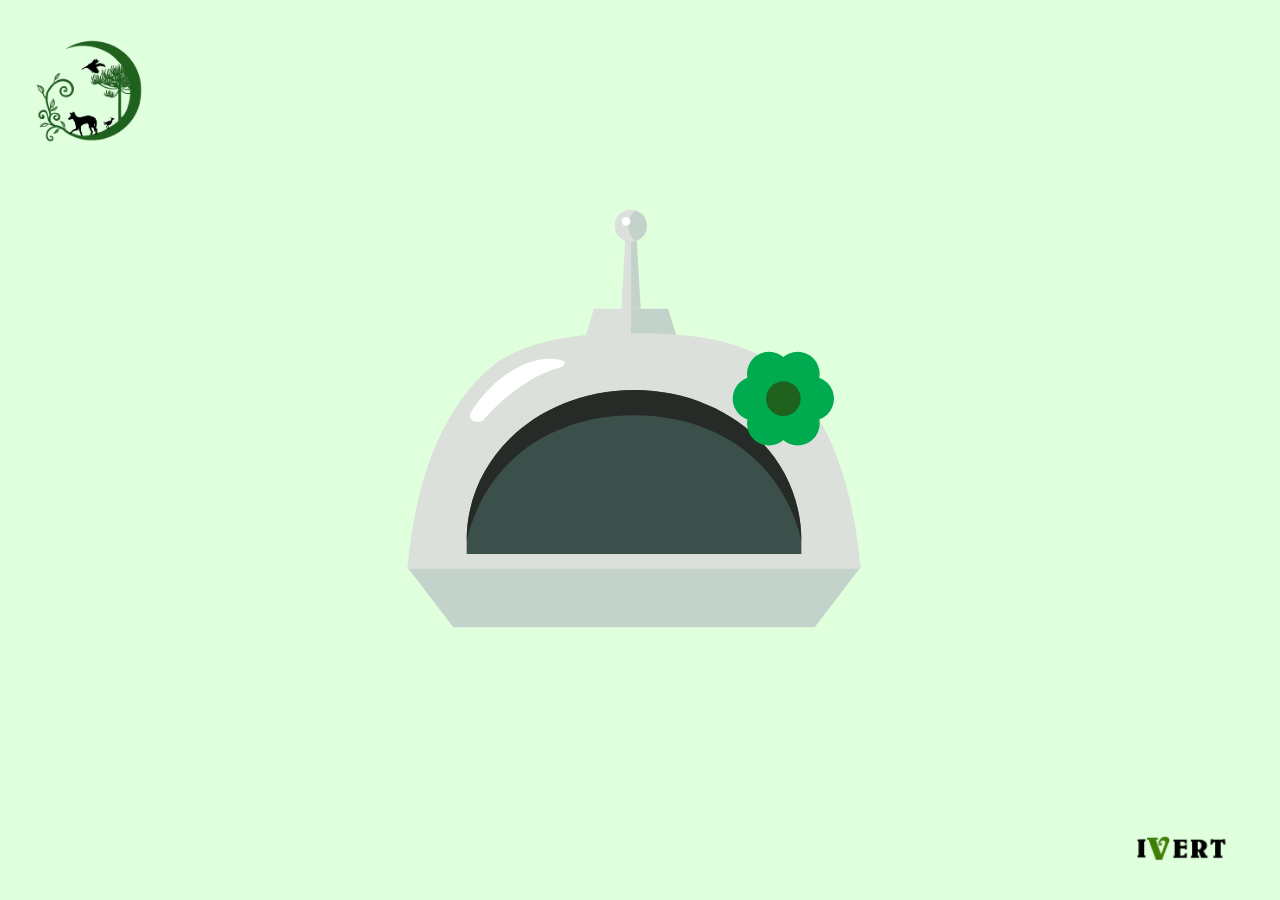
<file: src/interface/index.html>
<!DOCTYPE html>
<html lang="pt-BR">

<head>
  <meta charset="UTF-8" />
  <meta name="viewport" content="width=device-width, initial-scale=1.0, maximum-scale=1.0, user-scalable=no" />
  <title>Lobbybot</title>
  <!-- Google Fonts: Fredoka & Nunito for friendly rounded typography -->
  <link rel="preconnect" href="https://fonts.googleapis.com">
  <link rel="preconnect" href="https://fonts.gstatic.com" crossorigin>
  <link href="https://fonts.googleapis.com/css2?family=Fredoka:wght@600;700&family=Nunito:wght@700;800;900&display=swap"
    rel="stylesheet">
  <link rel="stylesheet" href="./static/style.css" />
</head>

<body>

  <!-- ── Debug Panel (Redesigned with project theme, toggleable) ── -->
  <div id="debug" style="display: none;">
    <div class="debug-header">
      <span class="debug-tag">SYS</span>
      <span class="debug-title">LOBBYBOT // MONITOR</span>
    </div>
    <div class="debug-row">
      <span class="debug-key">Câmera</span>
      <span class="debug-val" id="camera-status">aguardando...</span>
    </div>
    <div class="debug-row">
      <span class="debug-key">WebSocket</span>
      <span class="debug-val" id="ws-status">desconectado</span>
    </div>
    <div class="debug-row">
      <span class="debug-key">Fala</span>
      <span class="debug-val" id="speak-status">-</span>
    </div>
    <div class="debug-row">
      <span class="debug-key">Ouvindo</span>
      <span class="debug-val" id="listen-status">-</span>
    </div>
    <div class="debug-row">
      <span class="debug-key">Estado</span>
      <span class="debug-val highlight" id="bot-state">SLEEPING</span>
    </div>
  </div>

  <!-- ── Main Stage / Scene ── -->
  <main class="stage state-sleeping" id="stage">
    <!-- Brand Logos -->
    <img class="brand-logo-top" src="./static/images/logo.png" alt="Logo IVERT" />
    <img class="brand-logo-bottom" src="./static/images/ivert-text.png" alt="IVERT" />

    <div class="robot-canvas-wrap">

      <!-- SVG Robot Vector Character -->
      <svg class="robot-svg" viewBox="0 0 1920 1080" preserveAspectRatio="xMidYMid meet" aria-hidden="true">
        <defs>
          <!-- Visor clip path for screen effects (smooth arched corners, flat bottom at y=696) -->
          <clipPath id="visor-clip">
            <path d="M 700 696 L 1202 696 L 1202 676 C 1202 546 1088 450 951 450 C 814 450 700 546 700 676 Z" />
          </clipPath>
        </defs>

        <!-- 1. Antenna stalk & sphere -->
        <g id="antenna-group">
          <!-- Collar Base (Slight overlap downwards to y=376 to seamlessly merge into the dome curve) -->
          <path d="M 876 376 L 891 328 L 946.5 328 L 946.5 376 Z" fill="#dce0db" />
          <path d="M 946.5 328 L 1002 328 L 1017 376 L 946.5 376 Z" fill="#c3d3cc" />
          <!-- Neck Stem (Symmetric, centered at x=946.5, connecting seamlessly to sphere cx=946.5 cy=203.5) -->
          <!-- Left half in #dce0db, right half in #c3d3cc -->
          <path d="M 932 328 L 938 222 L 946.5 222 L 946.5 328 Z" fill="#dce0db" />
          <path d="M 946.5 328 L 946.5 222 L 955 222 L 961 328 Z" fill="#c3d3cc" />
          <!-- Sphere Shadow & Body (cx=946.5, cy=203.5, r=24) -->
          <circle cx="946.5" cy="203.5" r="24" fill="#c3d3cc" />
          <path
            d="M 946.5 179.5 A 24 24 0 0 0 922.5 203.5 A 24 24 0 0 0 946.5 227.5 A 24 24 0 0 0 954 226.3 C 938 215 938 190 954 180.7 A 24 24 0 0 0 946.5 179.5 Z"
            fill="#dce0db" />
          <!-- Sphere Glossy Highlight -->
          <circle cx="939" cy="197" r="6.5" fill="#ffffff" />
        </g>

        <!-- 2. Helmet Base Pedestal: Shadow trapezoid overlapping behind dome by 3px (y=715 to y=806) to eliminate sub-pixel gap -->
        <path id="helmet-base-shadow" d="M 611 716 L 680 806 L 1222 806 L 1291 716 Z" fill="#c3d3cc" />

        <!-- 3. Helmet Upper Dome (#dce0db) - solid primary body ending at y=718 -->
        <path id="helmet-dome"
          d="M 611 718 C 625 565 672 466 746 408 C 800 373 870 365 951 365 C 1032 365 1102 373 1156 408 C 1230 466 1277 565 1291 718 Z"
          fill="#dce0db" />

        <!-- 4. Helmet Top-Left Glossy Highlight (#ffffff) -->
        <path id="helmet-highlight"
          d="M 844 406 C 810 395 750 415 706 484 C 702 494 712 502 724 496 C 765 450 805 425 843 415 C 848 412 848 407 844 406 Z"
          fill="#ffffff" />

        <!-- 5. Dark Screen / Visor Cutout (#3c504b) - Bottom raised to y=696, leaving a clear primary body chin between 696 and 718 -->
        <path id="visor-bg" d="M 700 696 L 1202 696 L 1202 676 C 1202 546 1088 450 951 450 C 814 450 700 546 700 676 Z"
          fill="#3c504b" />

        <!-- 6. Visor Inner Top Shadow (#262b27) - Smooth curved shadow band inside top -->
        <path id="visor-shadow"
          d="M 700 676 C 700 546 814 450 951 450 C 1088 450 1202 546 1202 676 C 1173 554 1072 488 951 488 C 830 488 729 554 700 676 Z"
          fill="#262b27" />

        <!-- 7. Visor Screen Elements (Clipped inside screen) -->
        <g clip-path="url(#visor-clip)">

          <!-- 7a. Normal / Waiting / Speaking / Thinking Eyes -->
          <g id="eyes-group" class="eyes-container">
            <rect id="eye-left" class="robot-eye eye-left" x="815" y="558" width="60" height="85" rx="30" ry="30"
              fill="#00ab4f" />
            <rect id="eye-right" class="robot-eye eye-right" x="1019" y="558" width="60" height="85" rx="30" ry="30"
              fill="#00ab4f" />
          </g>

          <!-- 7b. Greeting Happy Eye Arcs -->
          <g id="greeting-eyes" class="greeting-eyes-container">
            <path class="greeting-arc arc-left" d="M 791 588 C 791 556 896 556 896 588" fill="none" stroke="#00ab4f"
              stroke-width="14" stroke-linecap="round" />
            <path class="greeting-arc arc-right" d="M 995 588 C 995 556 1100 556 1100 588" fill="none" stroke="#00ab4f"
              stroke-width="14" stroke-linecap="round" />
          </g>

          <!-- 7c. Sleeping ZZZ (alternating flow towards horizon) -->
          <g id="sleeping-zzz" class="sleeping-zzz-container">
            <g class="zzz-node zzz-n1">
              <text class="zzz-text" x="0" y="0" text-anchor="middle" dominant-baseline="central"
                fill="#00ab4f">Z</text>
            </g>
            <g class="zzz-node zzz-n2">
              <text class="zzz-text" x="0" y="0" text-anchor="middle" dominant-baseline="central"
                fill="#00ab4f">Z</text>
            </g>
            <g class="zzz-node zzz-n3">
              <text class="zzz-text" x="0" y="0" text-anchor="middle" dominant-baseline="central"
                fill="#00ab4f">Z</text>
            </g>
            <g class="zzz-node zzz-n4">
              <text class="zzz-text" x="0" y="0" text-anchor="middle" dominant-baseline="central"
                fill="#00ab4f">Z</text>
            </g>
          </g>

        </g>

        <!-- 8. Flower Accessory (Right Shoulder) -->
        <g id="flower-accessory">
          <!-- 6 Petals in #00ab4f -->
          <circle cx="1218" cy="463" r="33" fill="#00ab4f" />
          <circle cx="1196.5" cy="500.2" r="33" fill="#00ab4f" />
          <circle cx="1153.5" cy="500.2" r="33" fill="#00ab4f" />
          <circle cx="1132" cy="463" r="33" fill="#00ab4f" />
          <circle cx="1153.5" cy="425.8" r="33" fill="#00ab4f" />
          <circle cx="1196.5" cy="425.8" r="33" fill="#00ab4f" />
          <!-- Center in #1e621d -->
          <circle cx="1175" cy="463" r="26" fill="#1e621d" />
        </g>

        <!-- 9. Thought Bubble (Thinking State) -->
        <g id="thought-bubble" class="thought-bubble-container">
          <!-- Connection trail dots -->
          <circle class="bubble-dot dot-3" cx="708" cy="409" r="7" fill="#00ab4f" />
          <circle class="bubble-dot dot-2" cx="691" cy="391.5" r="9.5" fill="#00ab4f" />
          <circle class="bubble-dot dot-1" cx="668.5" cy="369.5" r="12.5" fill="#00ab4f" />
          <!-- Main Bubble Body -->
          <rect class="bubble-body" x="474" y="263" width="186" height="98" rx="24" fill="#00ab4f" />
          <!-- 3 Animated White Dots Inside -->
          <circle class="inner-dot idot-1" cx="527" cy="312" r="6.5" fill="#ffffff" />
          <circle class="inner-dot idot-2" cx="567" cy="312" r="6.5" fill="#ffffff" />
          <circle class="inner-dot idot-3" cx="607" cy="312" r="6.5" fill="#ffffff" />
        </g>

        <!-- 10. Speaking Audio Bars (Speaking State - 8 thick bars) -->
        <g id="speaking-bars" class="speaking-bars-container">
          <rect class="audio-bar bar-1" x="845" y="880" width="24" height="100" rx="12" fill="#00ab4f" />
          <rect class="audio-bar bar-2" x="881" y="860" width="24" height="140" rx="12" fill="#00ab4f" />
          <rect class="audio-bar bar-3" x="917" y="870" width="24" height="120" rx="12" fill="#00ab4f" />
          <rect class="audio-bar bar-4" x="953" y="890" width="24" height="80" rx="12" fill="#00ab4f" />
          <rect class="audio-bar bar-5" x="989" y="890" width="24" height="80" rx="12" fill="#00ab4f" />
          <rect class="audio-bar bar-6" x="1025" y="870" width="24" height="120" rx="12" fill="#00ab4f" />
          <rect class="audio-bar bar-7" x="1061" y="860" width="24" height="140" rx="12" fill="#00ab4f" />
          <rect class="audio-bar bar-8" x="1097" y="880" width="24" height="100" rx="12" fill="#00ab4f" />
        </g>

      </svg>

      <!-- ── Greeting Banner Pill (Bottom Text with bouncing letters) ── -->
      <div class="greeting-banner" id="greeting-banner">
        <span class="greeting-text" id="greeting-text">DIGA "OI ROBÔ" PARA CONVERSAR</span>
      </div>

    </div>
  </main>

  <!-- ── Hidden Media Elements (Preserved for Camera / Vision) ── -->
  <video id="video" autoplay playsinline muted style="display:none;"></video>
  <canvas id="canvas" style="display:none"></canvas>

  <script type="module" src="./static/scripts/main.js"></script>

</body>

</html>
</file>
<file: src/interface/static/style.css>
:root {
  --bg:              #e0ffdd;
  --robot-body:      #dce0db;
  --robot-shadow:    #c3d3cc;
  --visor-bg:        #3c504b;
  --visor-shadow:    #262b27;
  --accent:          #00ab4f;
  --flower-center:   #1e621d;
  --white:           #ffffff;
  
  --transition-fast: 220ms cubic-bezier(0.4, 0, 0.2, 1);
  --transition-norm: 380ms cubic-bezier(0.4, 0, 0.2, 1);
  --transition-bouncy: 450ms cubic-bezier(0.34, 1.4, 0.64, 1);
}

*, *::before, *::after {
  box-sizing: border-box;
  margin: 0;
  padding: 0;
}

html, body {
  width: 100vw;
  height: 100vh;
  overflow: hidden;
  background-color: var(--bg);
  font-family: 'Fredoka', 'Nunito', 'Segoe UI', system-ui, sans-serif;
  color: var(--visor-bg);
  display: flex;
  align-items: center;
  justify-content: center;
  user-select: none;
  -webkit-user-select: none;
}

/* ════════════════════════════════════════════════════
   DEBUG MONITOR PANEL (Styled with accent colors)
   Set display: none for production or toggle as needed
════════════════════════════════════════════════════ */
#debug {
  position: fixed;
  top: 18px;
  left: 18px;
  z-index: 999;
  background: rgba(38, 43, 39, 0.88);
  border: 1.5px solid rgba(0, 171, 79, 0.4);
  border-radius: 16px;
  padding: 12px 18px;
  min-width: 230px;
  backdrop-filter: blur(14px);
  -webkit-backdrop-filter: blur(14px);
  box-shadow: 0 8px 32px rgba(38, 43, 39, 0.25);
  display: flex;
  flex-direction: column;
  gap: 6px;
  transition: opacity 0.3s ease, transform 0.3s ease;
}

.debug-header {
  display: flex;
  align-items: center;
  gap: 8px;
  margin-bottom: 6px;
  padding-bottom: 6px;
  border-bottom: 1px solid rgba(0, 171, 79, 0.25);
}

.debug-tag {
  font-size: 10px;
  font-weight: 800;
  letter-spacing: 0.12em;
  color: #ffffff;
  background: var(--accent);
  padding: 2px 7px;
  border-radius: 999px;
}

.debug-title {
  font-size: 10px;
  font-weight: 700;
  letter-spacing: 0.1em;
  color: #dce0db;
  text-transform: uppercase;
}

.debug-row {
  display: flex;
  justify-content: space-between;
  align-items: center;
  gap: 16px;
  padding: 1px 0;
}

.debug-key {
  font-size: 11px;
  font-weight: 600;
  letter-spacing: 0.08em;
  color: #c3d3cc;
  text-transform: uppercase;
}

.debug-val {
  font-size: 11px;
  font-weight: 700;
  color: #ffffff;
  text-align: right;
  letter-spacing: 0.03em;
}

.debug-val.highlight {
  color: var(--accent);
  font-weight: 800;
}

/* ════════════════════════════════════════════════════
   MAIN STAGE & RESPONSIVE CANVAS
════════════════════════════════════════════════════ */
.stage {
  position: relative;
  width: 100vw;
  height: 100vh;
  display: flex;
  align-items: center;
  justify-content: center;
  overflow: hidden;
}

.robot-canvas-wrap {
  position: relative;
  width: 100%;
  height: 100%;
  max-width: 100vw;
  max-height: 100vh;
  aspect-ratio: 16 / 9;
  display: flex;
  align-items: center;
  justify-content: center;
}

.robot-svg {
  width: 100%;
  height: 100%;
  display: block;
  pointer-events: none;
}

/* ════════════════════════════════════════════════════
   GREETING BANNER PILL (Bottom Text)
════════════════════════════════════════════════════ */
.greeting-banner {
  position: absolute;
  bottom: 6.8%;
  left: 50%;
  transform: translateX(-50%) translateY(20px) scale(0.94);
  width: min(53%, 1020px);
  min-height: clamp(54px, 12vmin, 130px);
  background: var(--accent);
  border-radius: 9999px;
  display: flex;
  align-items: center;
  justify-content: center;
  padding: 0 4%;
  box-shadow: 0 10px 30px rgba(0, 171, 79, 0.35);
  opacity: 0;
  pointer-events: none;
  transition: opacity var(--transition-norm), transform var(--transition-bouncy);
  z-index: 10;
}

.greeting-text {
  color: var(--white);
  font-size: clamp(16px, 3.4vmin, 44px);
  font-weight: 800;
  letter-spacing: 0.04em;
  text-align: center;
  white-space: nowrap;
  line-height: 1;
}

.greeting-char {
  display: inline-block;
  transform-origin: center bottom;
}

/* ════════════════════════════════════════════════════
   BRAND LOGOS (Top-left circular logo & Bottom-right IVERT)
════════════════════════════════════════════════════ */
.brand-logo-top {
  position: absolute;
  top: 2.8vw;
  left: 2.8vw;
  width: clamp(52px, 8.5vw, 130px);
  height: auto;
  user-select: none;
  pointer-events: none;
  z-index: 20;
}

.brand-logo-bottom {
  position: absolute;
  bottom: 3vw;
  right: 3.2vw;
  width: clamp(65px, 9vw, 150px);
  height: auto;
  user-select: none;
  pointer-events: none;
  z-index: 20;
}

/* ════════════════════════════════════════════════════
   BASE STATE VISIBILITY & TRANSITIONS
════════════════════════════════════════════════════ */

/* Eyes Container (Normal Oval Eyes) */
.eyes-container {
  opacity: 0;
  transform: translate(0, 0);
  transform-origin: 960px 600px;
  transition: opacity var(--transition-norm), transform var(--transition-norm);
}

.robot-eye {
  transform-box: fill-box;
  transform-origin: center center;
  transition: transform var(--transition-norm), rx var(--transition-norm), ry var(--transition-norm), width var(--transition-norm), height var(--transition-norm);
}

/* Greeting Eye Arcs */
.greeting-eyes-container {
  opacity: 0;
  transform-origin: 960px 588px;
  transition: opacity var(--transition-norm), transform var(--transition-norm);
}

.greeting-arc {
  transform-box: fill-box;
  transform-origin: center center;
  transition: transform var(--transition-norm), stroke-width var(--transition-norm);
}

/* Sleeping ZZZ */
.sleeping-zzz-container {
  opacity: 0;
  transition: opacity 0.5s ease-in-out;
}

.zzz-node {
  transform-origin: 0 0;
  opacity: 0;
}

.zzz-text {
  font-family: 'Fredoka', 'Nunito', 'Segoe UI', system-ui, sans-serif;
  font-weight: 700;
  font-size: 50px;
  fill: var(--accent);
  text-anchor: middle;
  dominant-baseline: central;
}

/* Thought Bubble */
.thought-bubble-container {
  opacity: 0;
  transform-origin: 708px 409px;
  pointer-events: none;
  transition: opacity var(--transition-fast);
}

.bubble-dot, .bubble-body {
  transform-box: fill-box;
  transform-origin: center center;
}

.inner-dot {
  transform-box: fill-box;
  transform-origin: center center;
}

/* Speaking Audio Bars */
.speaking-bars-container {
  opacity: 0;
  transform-origin: 960px 910px;
  pointer-events: none;
  transition: opacity var(--transition-norm), transform var(--transition-norm);
}

.audio-bar {
  transform-box: fill-box;
  transform-origin: center center;
}


/* ════════════════════════════════════════════════════
   1. STATE: SLEEPING
════════════════════════════════════════════════════ */
.state-sleeping .sleeping-zzz-container {
  opacity: 1;
}

/* 4 Z elements spaced by 25% of the cycle.
   As they advance linearly towards the horizon, their vertical movement alternates:
   one moves UP while the other moves DOWN.
*/
.state-sleeping .zzz-node {
  animation: zzzFlow 6.8s ease-in-out infinite;
}

.state-sleeping .zzz-n1 { animation-delay: 0s; }
.state-sleeping .zzz-n2 { animation-delay: -1.7s; }
.state-sleeping .zzz-n3 { animation-delay: -3.4s; }
.state-sleeping .zzz-n4 { animation-delay: -5.1s; }

/* Life curve:
   - Starts small (scale 0.52) and faint (opacity 0 -> 0.35) at front-left
   - Expands gradually (scale -> 1.42) and brightens (opacity -> 1.0) towards horizon
   - Vertical motion alternates:
       Phase 1 (6% - 25%): moves UP towards Crest 1 (y: 638 -> 598)
       Phase 2 (25% - 48%): moves DOWN towards Trough (y: 598 -> 618)
       Phase 3 (48% - 72%): moves UP towards Crest 2 (y: 618 -> 562, top-center)
       Phase 4 (72% - 90%): moves DOWN towards Horizon (y: 562 -> 605)
   - Reaches horizon, fades out completely to opacity 0, resets to start
*/
@keyframes zzzFlow {
  0% {
    transform: translate(835px, 642px) scale(0.52);
    opacity: 0;
  }
  6% {
    transform: translate(848px, 638px) scale(0.58);
    opacity: 0.35;
  }
  /* Waypoint 1 (Crest 1) — moved UP */
  25% {
    transform: translate(898px, 598px) scale(0.80);
    opacity: 0.62;
  }
  /* Waypoint 2 (Trough) — moved DOWN */
  48% {
    transform: translate(948px, 618px) scale(1.00);
    opacity: 0.80;
  }
  /* Waypoint 3 (Crest 2 - top center) — moved UP */
  72% {
    transform: translate(992px, 562px) scale(1.22);
    opacity: 0.95;
  }
  /* Waypoint 4 (Approaching Horizon) — moved DOWN */
  90% {
    transform: translate(1034px, 604px) scale(1.38);
    opacity: 1.0;
  }
  /* Fade out at horizon limit */
  96% {
    transform: translate(1050px, 610px) scale(1.42);
    opacity: 0;
  }
  /* Instant reset to front position */
  100% {
    transform: translate(835px, 642px) scale(0.52);
    opacity: 0;
  }
}


/* ════════════════════════════════════════════════════
   2. STATE: GREETING
════════════════════════════════════════════════════ */
.state-greeting .greeting-eyes-container {
  opacity: 1;
}

.state-greeting .greeting-banner {
  opacity: 1;
  transform: translateX(-50%) translateY(0) scale(1);
  pointer-events: auto;
}

/* Continuous rapid wave bounce for each letter */
.state-greeting .greeting-char {
  animation: charBounce 1.6s ease-in-out infinite;
  animation-delay: calc(var(--char-index, 0) * 0.055s);
}

@keyframes charBounce {
  0%, 45%, 100% {
    transform: translateY(0);
  }
  20% {
    transform: translateY(-9px);
  }
}


/* ════════════════════════════════════════════════════
   3. STATE: WAITING
════════════════════════════════════════════════════ */
.state-waiting .eyes-container {
  opacity: 1;
  transform: translate(0, 0);
}

/* Idle eye blink in waiting state */
.state-waiting .robot-eye {
  animation: eyeBlink 5.2s ease-in-out infinite;
}

@keyframes eyeBlink {
  0%, 92%, 100% {
    transform: scaleY(1);
  }
  95% {
    transform: scaleY(0.08);
  }
}


/* ════════════════════════════════════════════════════
   4. STATE: THINKING
════════════════════════════════════════════════════ */
.state-thinking .eyes-container {
  opacity: 1;
  /* Eyes look up and left towards the thought bubble */
  transform: translate(-30px, -31.5px);
}

.state-thinking .thought-bubble-container {
  opacity: 1;
}

/* Progressive emergence of thought bubble elements */
.state-thinking .bubble-dot.dot-3 {
  animation: bubblePopIn 0.3s cubic-bezier(0.34, 1.5, 0.64, 1) forwards;
  animation-delay: 0.06s;
}

.state-thinking .bubble-dot.dot-2 {
  animation: bubblePopIn 0.3s cubic-bezier(0.34, 1.5, 0.64, 1) forwards;
  animation-delay: 0.16s;
}

.state-thinking .bubble-dot.dot-1 {
  animation: bubblePopIn 0.3s cubic-bezier(0.34, 1.5, 0.64, 1) forwards;
  animation-delay: 0.26s;
}

.state-thinking .bubble-body {
  animation: bubblePopIn 0.4s cubic-bezier(0.34, 1.5, 0.64, 1) forwards;
  animation-delay: 0.36s;
}

@keyframes bubblePopIn {
  0% {
    opacity: 0;
    transform: scale(0.2);
  }
  100% {
    opacity: 1;
    transform: scale(1);
  }
}

/* 3 dots pulsing inside thought bubble */
.state-thinking .inner-dot.idot-1 {
  animation: dotPulse 1.2s ease-in-out infinite;
  animation-delay: 0.45s;
}

.state-thinking .inner-dot.idot-2 {
  animation: dotPulse 1.2s ease-in-out infinite;
  animation-delay: 0.65s;
}

.state-thinking .inner-dot.idot-3 {
  animation: dotPulse 1.2s ease-in-out infinite;
  animation-delay: 0.85s;
}

@keyframes dotPulse {
  0%, 80%, 100% {
    opacity: 0.35;
    transform: scale(0.7);
  }
  40% {
    opacity: 1;
    transform: scale(1.25);
  }
}


/* ════════════════════════════════════════════════════
   5. STATE: SPEAKING
════════════════════════════════════════════════════ */
.state-speaking .eyes-container {
  opacity: 1;
  transform: translate(0, 0);
}

.state-speaking .speaking-bars-container {
  opacity: 1;
  pointer-events: auto;
}

/* Audio Bars Wave Animation — 8 bars, center-origin for natural expansion */
.state-speaking .audio-bar.bar-1 { animation: soundBar 0.75s ease-in-out infinite alternate; animation-delay: -0.30s; }
.state-speaking .audio-bar.bar-2 { animation: soundBar 0.95s ease-in-out infinite alternate; animation-delay: -0.65s; }
.state-speaking .audio-bar.bar-3 { animation: soundBar 0.70s ease-in-out infinite alternate; animation-delay: -0.15s; }
.state-speaking .audio-bar.bar-4 { animation: soundBar 0.85s ease-in-out infinite alternate; animation-delay: -0.50s; }
.state-speaking .audio-bar.bar-5 { animation: soundBar 0.78s ease-in-out infinite alternate; animation-delay: -0.40s; }
.state-speaking .audio-bar.bar-6 { animation: soundBar 0.68s ease-in-out infinite alternate; animation-delay: -0.10s; }
.state-speaking .audio-bar.bar-7 { animation: soundBar 0.92s ease-in-out infinite alternate; animation-delay: -0.55s; }
.state-speaking .audio-bar.bar-8 { animation: soundBar 0.80s ease-in-out infinite alternate; animation-delay: -0.25s; }

@keyframes soundBar {
  0% {
    transform: scaleY(0.3);
  }
  50% {
    transform: scaleY(0.8);
  }
  100% {
    transform: scaleY(1.2);
  }
}


/* ════════════════════════════════════════════════════
   SPECIAL TRANSITION ANIMATIONS
════════════════════════════════════════════════════ */

/* A. Greeting to Thinking Step 1: Arcs narrow to centered ovals first */
.trans-greeting-to-thinking-step1 .greeting-eyes-container {
  opacity: 0;
  transform: scaleY(0.3);
  transition: opacity 0.26s ease, transform 0.26s ease;
}

.trans-greeting-to-thinking-step1 .eyes-container {
  opacity: 1;
  transform: translate(0, 0) scale(1);
  transition: opacity 0.26s ease, transform 0.26s ease;
}

/* B. Waiting to Sleeping: Power-Off / Shutdown Effect */
.trans-power-off .eyes-container {
  opacity: 1;
}

.trans-power-off .robot-eye {
  animation: powerOffShutdown 0.34s cubic-bezier(0.4, 0, 0.2, 1) forwards;
}

@keyframes powerOffShutdown {
  0% {
    transform: scaleX(1) scaleY(1);
    opacity: 1;
  }
  45% {
    transform: scaleX(1.35) scaleY(0.06);
    opacity: 1;
  }
  85% {
    transform: scaleX(0.2) scaleY(0.04);
    opacity: 0.7;
  }
  100% {
    transform: scaleX(0) scaleY(0);
    opacity: 0;
  }
}

/* C. General Morphing when leaving Greeting to Waiting / Speaking */
.trans-greeting-morph .greeting-eyes-container {
  opacity: 0;
  transform: scale(0.6);
  transition: opacity 0.28s ease, transform 0.28s ease;
}

.trans-greeting-morph .eyes-container {
  opacity: 1;
  transform: translate(0, 0);
  transition: opacity 0.28s ease;
}

/* D. Sleeping to Greeting: ZZZ power-off → eyes open → arcs happy */

/* Step 1: ZZZ disappears almost immediately (power-off) */
.trans-sleep-greet-step1 .sleeping-zzz-container {
  opacity: 0 !important;
  transition: opacity 0.12s ease-out !important;
}

.trans-sleep-greet-step1 .zzz-node {
  animation: none !important;
  opacity: 0 !important;
}

/* Step 2: Normal oval eyes appear open (like waiting) */
.trans-sleep-greet-step2 .sleeping-zzz-container {
  opacity: 0 !important;
}

.trans-sleep-greet-step2 .zzz-node {
  animation: none !important;
  opacity: 0 !important;
}

.trans-sleep-greet-step2 .eyes-container {
  opacity: 1;
  transform: translate(0, 0);
  transition: opacity 0.2s ease-in;
}

/* Step 3: Eyes close into greeting arcs */
.trans-sleep-greet-step3 .eyes-container {
  opacity: 0;
  transform: scaleY(0.15);
  transition: opacity 0.25s ease, transform 0.25s ease;
}

.trans-sleep-greet-step3 .greeting-eyes-container {
  opacity: 1;
  transition: opacity 0.25s ease-in 0.1s;
}

.trans-sleep-greet-step3 .greeting-banner {
  opacity: 1;
  transform: translateX(-50%) translateY(0) scale(1);
  pointer-events: auto;
  transition: opacity 0.3s ease-in 0.05s, transform var(--transition-bouncy) 0.05s;
}

.trans-sleep-greet-step3 .greeting-char {
  animation: charBounce 1.6s ease-in-out infinite;
  animation-delay: calc(var(--char-index, 0) * 0.055s);
}


/* ════════════════════════════════════════════════════
   ACCESSIBILITY & RESPONSIVENESS
════════════════════════════════════════════════════ */
@media (prefers-reduced-motion: reduce) {
  *, *::before, *::after {
    animation-duration: 0.01ms !important;
    transition-duration: 0.01ms !important;
  }
}
</file>
